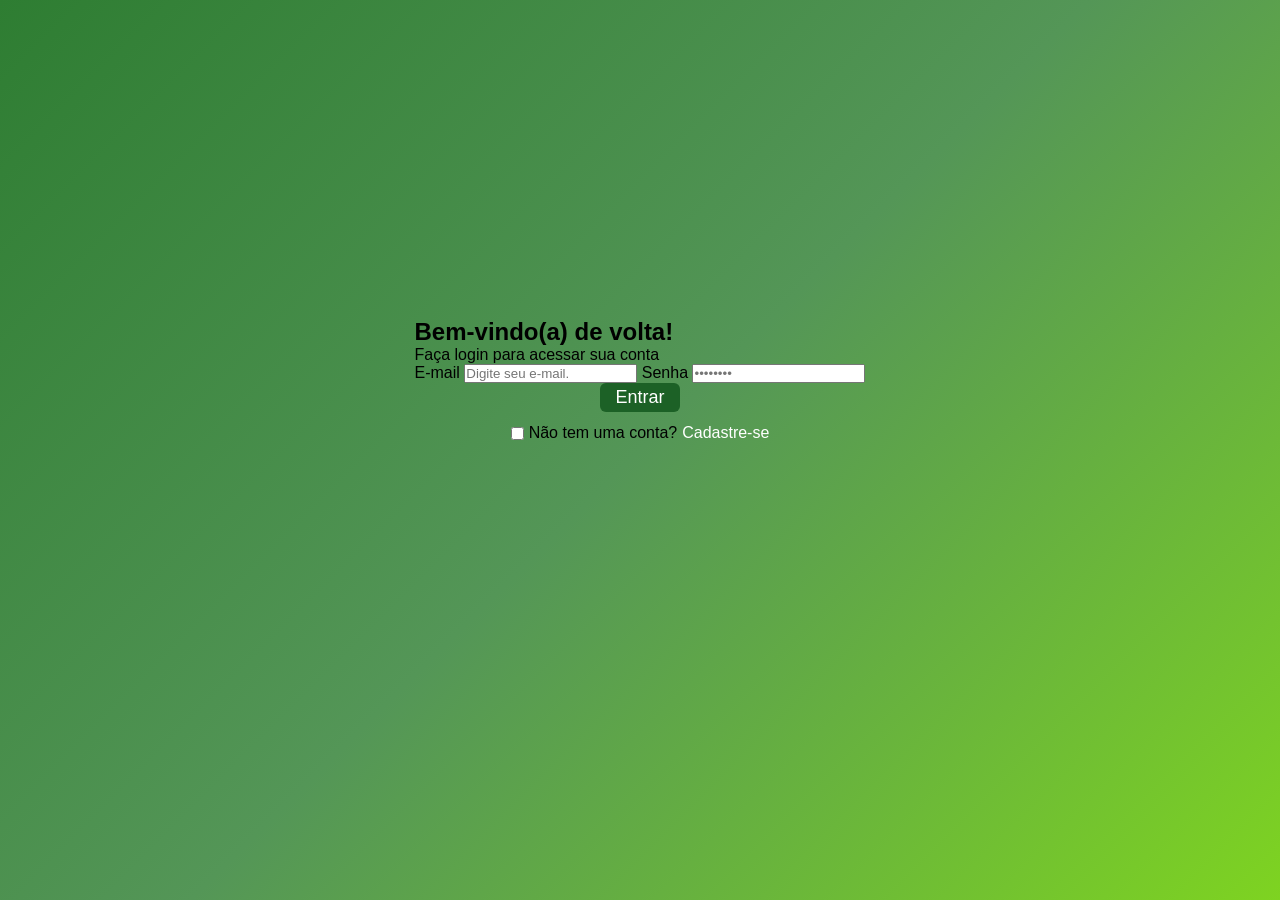
<file: index.html>
<!DOCTYPE html>
<html lang="pt-BR">

<head>
    <meta charset="UTF-8">
    <meta name="viewport" content="width=device-width, initial-scale=1.0">
    <title>Login</title>
    <link rel="stylesheet" href="css/style.css">
</head>

<body>

    <div class="container">

        <div cla     ss="formulario">

            <h2>Bem-vindo(a) de volta!</h2>
            <p>Faça login para acessar sua conta</p>

            <label class="label_cadastro">E-mail</label>
            <input type="email" placeholder="Digite seu e-mail.">

            <label>Senha</label>
            <input type="password" placeholder="••••••••">

            <div class="cadastro">

                    <a class="entrar" href="inicio.html">Entrar</a>

                <label>
                    <input type="checkbox">
                    Não tem uma conta?
                    <a href="cadastro.html">Cadastre-se</a>
                </label>

            </div>

        </div>

    </div>

</body>

</html>
</file>
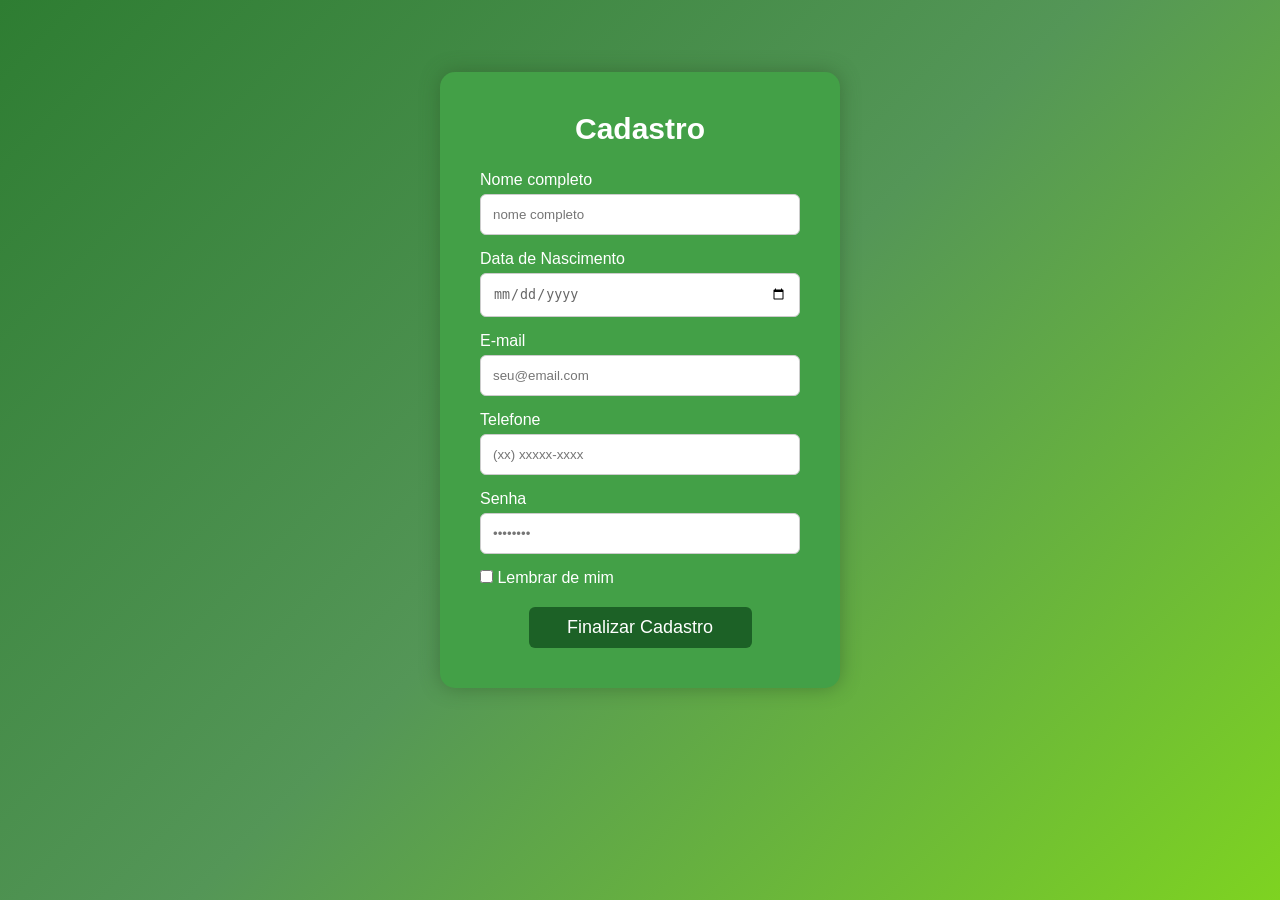
<file: cadastro.html>
<!DOCTYPE html>
<html lang="pt-BR">

<head>
    <meta charset="UTF-8">
    <meta name="viewport" content="width=device-width, initial-scale=1.0">
    <title>Página de Cadastro</title>
    <link rel="icon" type="image/png" sizes="32x32" href="img/logo.png">
    <link rel="stylesheet" href="css/style.css">
</head>

<body>

    <div class="container">

        <div class="formulario_cadastro">

            <h2>Cadastro</h2>

            <label class="label_cadastro">Nome completo</label>
            <input type="text" placeholder="nome completo">

            <label class="label_cadastro">Data de Nascimento</label>
            <input type="date" placeholder="dd/mm/aaaa">

            <label class="label_cadastro">E-mail</label>
            <input type="email" placeholder="seu@email.com">

            <label class="label_cadastro">Telefone</label>
            <input type="tel" placeholder="(xx) xxxxx-xxxx">

            <label class="label_cadastro">Senha</label>
            <input type="password" placeholder="••••••••">

            <div class="opcoes_cadastro">
                <label>
                    <input type="checkbox">
                    Lembrar de mim
                </label>

                <a href="inicio.html" class="botao_cadastro">Finalizar Cadastro</a>

            </div>

        </div>

    </div>

</body>

</html>
</file>
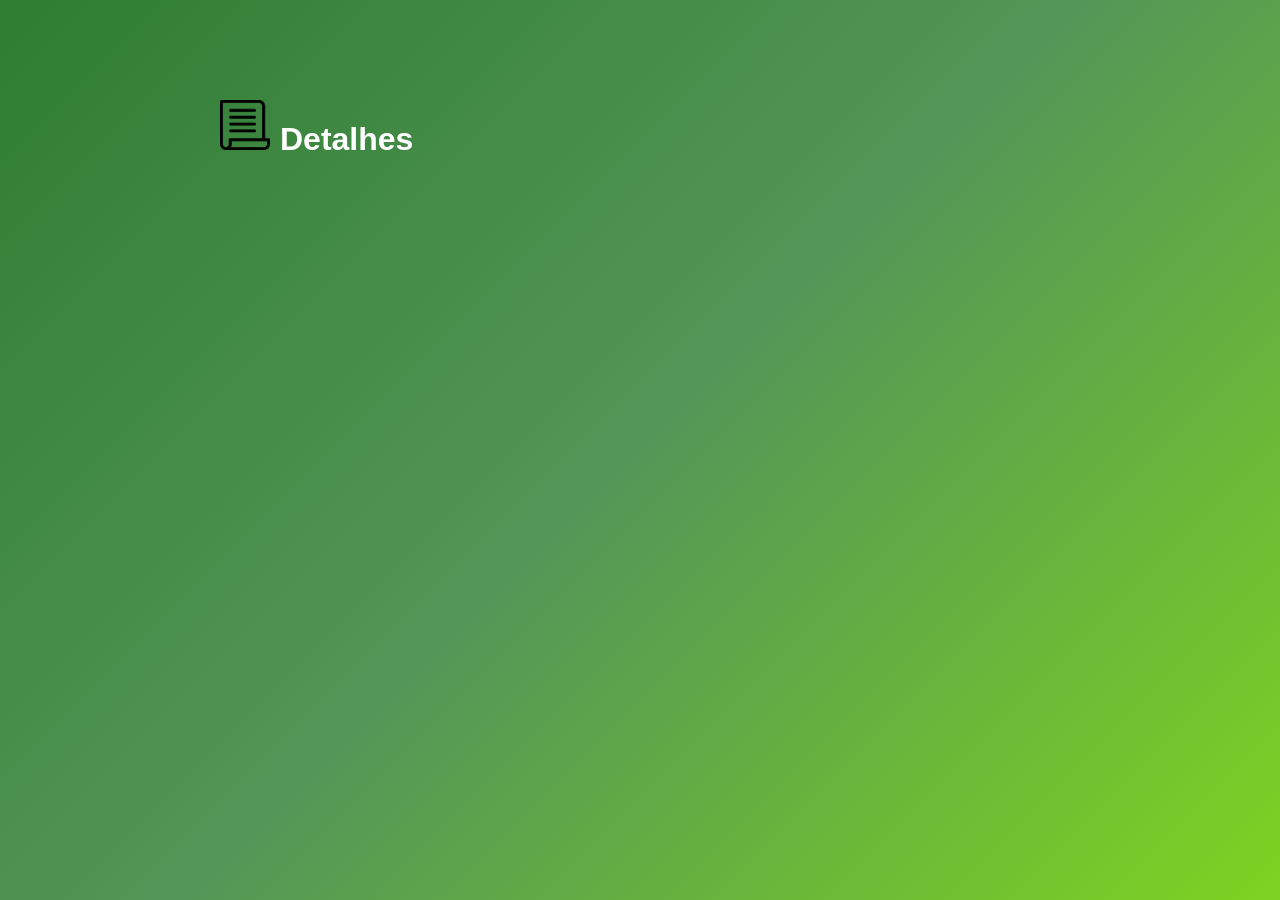
<file: Detalhes.html>
<!DOCTYPE html>
<html lang="pt-BR">

<head>
    <meta charset="UTF-8">
    <meta name="viewport" content="width=device-width, initial-scale=1.0">
    <title>Página de Detalhes</title>
    <link rel="icon" type="image/png" sizes="32x32" href="img/logo.png">
    <link rel="stylesheet" href="css/style.css">
</head>

<body>
    <div class="headerPags">

        <h1><img src="img/Detalhes.png" alt="Logo">Detalhes</h1>

    </div>

</body>
</html>
</file>
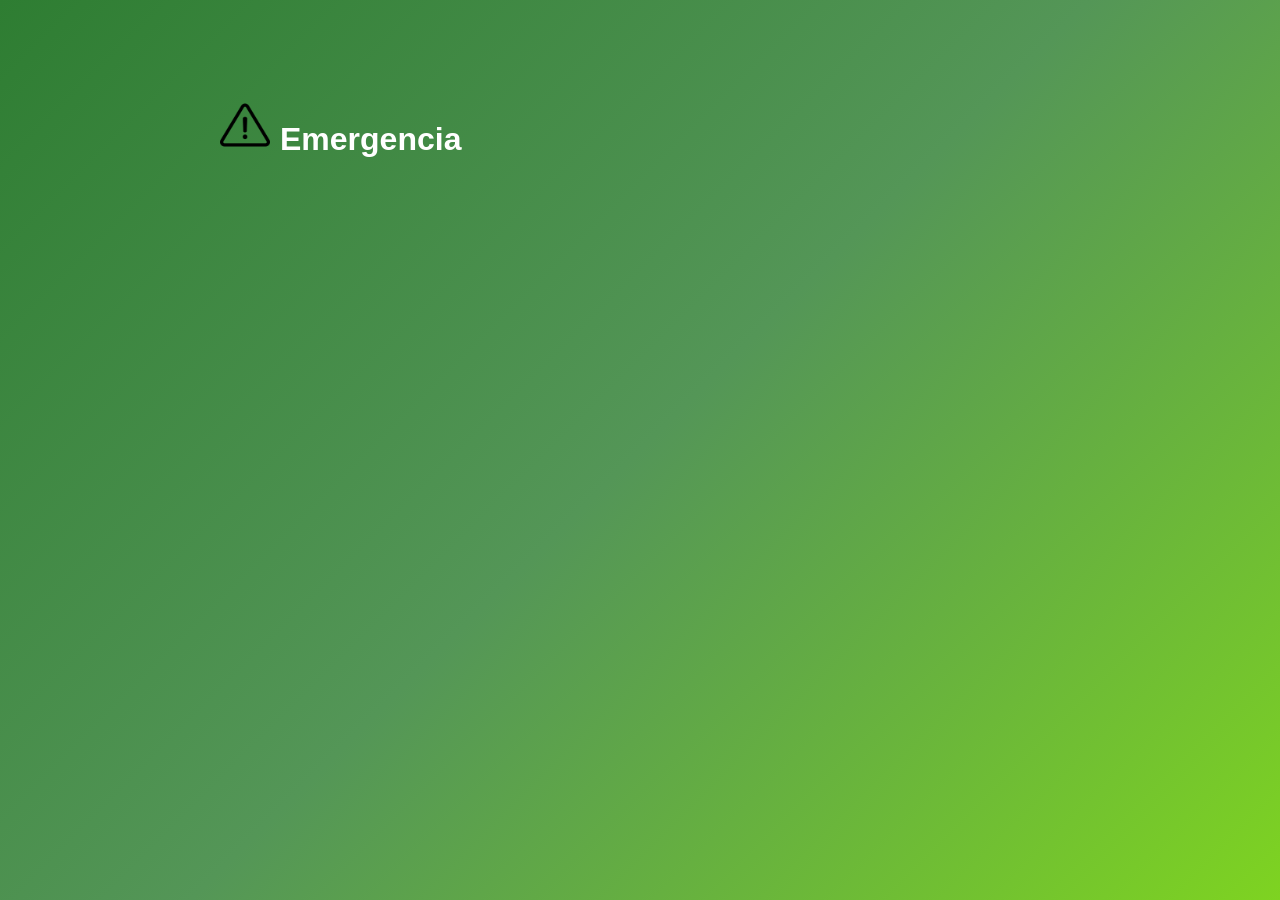
<file: Emergencia.html>
<!DOCTYPE html>
<html lang="pt-BR">

<head>
    <meta charset="UTF-8">
    <meta name="viewport" content="width=device-width, initial-scale=1.0">
    <title>Página de Emergencia</title>
    <link rel="icon" type="image/png" sizes="32x32" href="img/logo.png">
    <link rel="stylesheet" href="css/style.css">
</head>
<body>

    <div class="headerPags">

        <h1><img src="img/alert.png" alt="Logo">Emergencia</h1>

    </div>

    
</body>
</html>
</file>
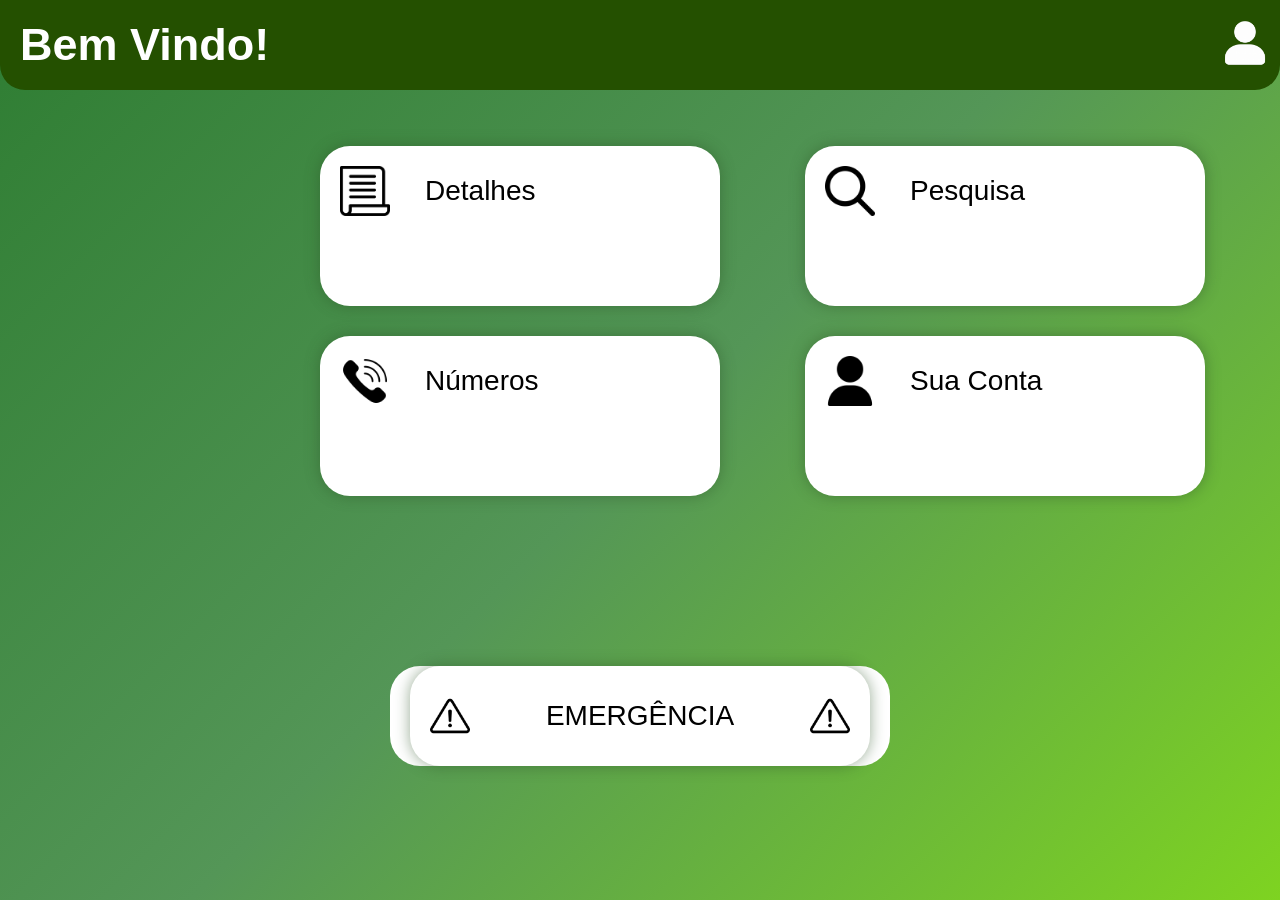
<file: inicio.html>
<!DOCTYPE html>
<html lang="pt-br">

<head>
    <meta charset="UTF-8">
    <meta name="viewport" content="width=device-width, initial-scale=1.0">
    <title>Página Inicial</title>
    <link rel="stylesheet" href="css/style.css">
</head>

<body>

    <header class="headerInicio">
        <h2>Bem Vindo!</h2>
        <img src="img/Usuario.png">
    </header>

    <br><br>

    <div class="grid-cards">
        <div class="card"><a href="Detalhes.html" class="card-link"><img src="img/Detalhes.png">Detalhes</a></div>
        <div class="card"><a href="Pesquisa.html" class="card-link"><img src="img/Pesquisa.png">Pesquisa</a></div>
        <div class="card"><a href="Numeros.html" class="card-link"><img src="img/Numeros.png">Números</a></div>
        <div class="card"><a href="Conta.html" class="card-link"><img src="img/Usuario2.png">Sua Conta</a></div>
    </div>

    <footer>
        <button class="botao-emergencia">
            <img src="img/alert.png" alt="">
            <span>EMERGÊNCIA</span>
            <img src="img/alert.png" alt="">
        </button>
    </footer>

</body>

</html>
</file>
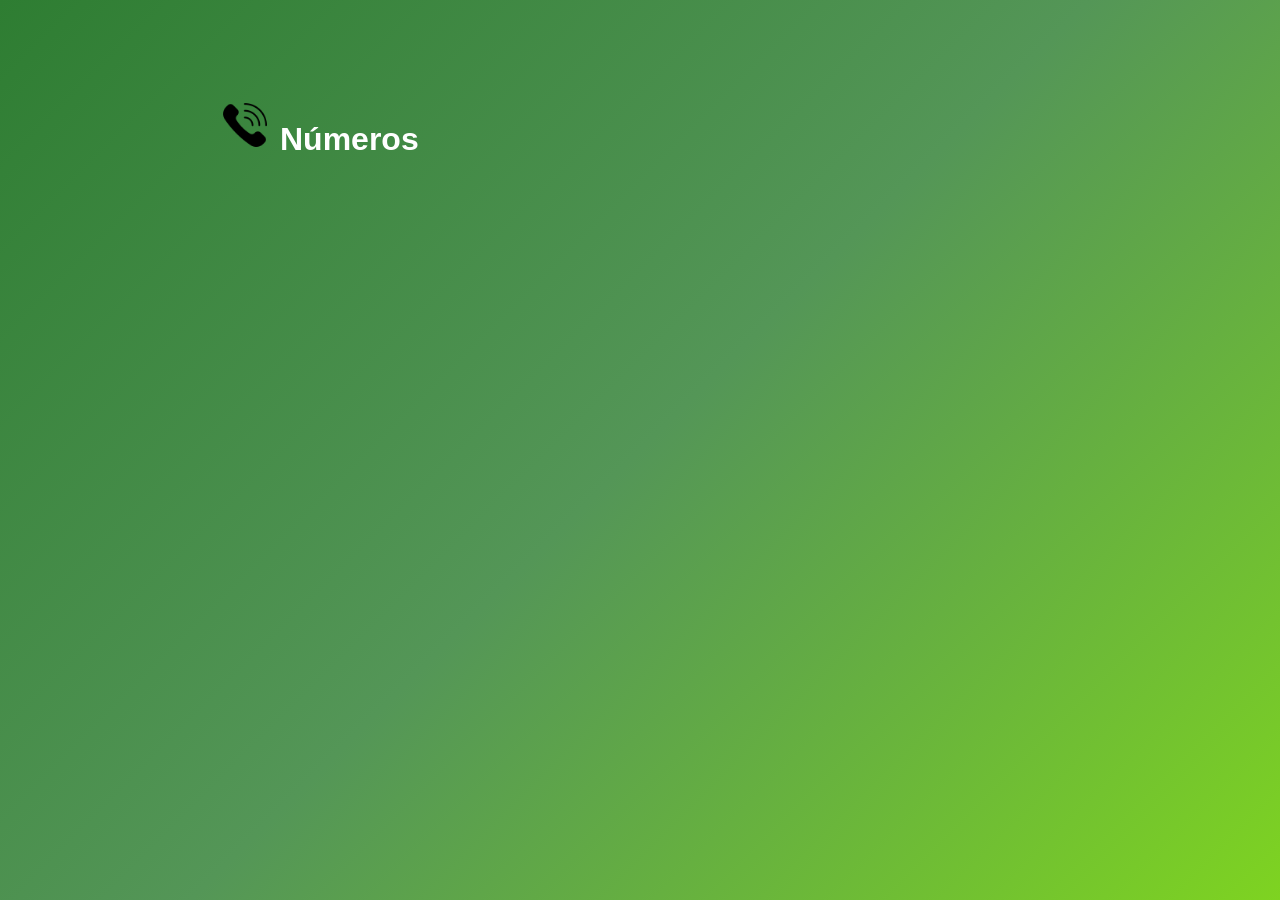
<file: Numeros.html>
<!DOCTYPE html>
<html lang="pt-BR">

<head>
    <meta charset="UTF-8">
    <meta name="viewport" content="width=device-width, initial-scale=1.0">
    <title>Página de Números</title>
    <link rel="icon" type="image/png" sizes="32x32" href="img/logo.png">
    <link rel="stylesheet" href="css/style.css">
</head>
<body>
    <div class="headerPags">

        <h1><img src="img/Numeros.png" alt="Logo">Números</h1>
        
    </div>

    


</body>
</html>
</file>
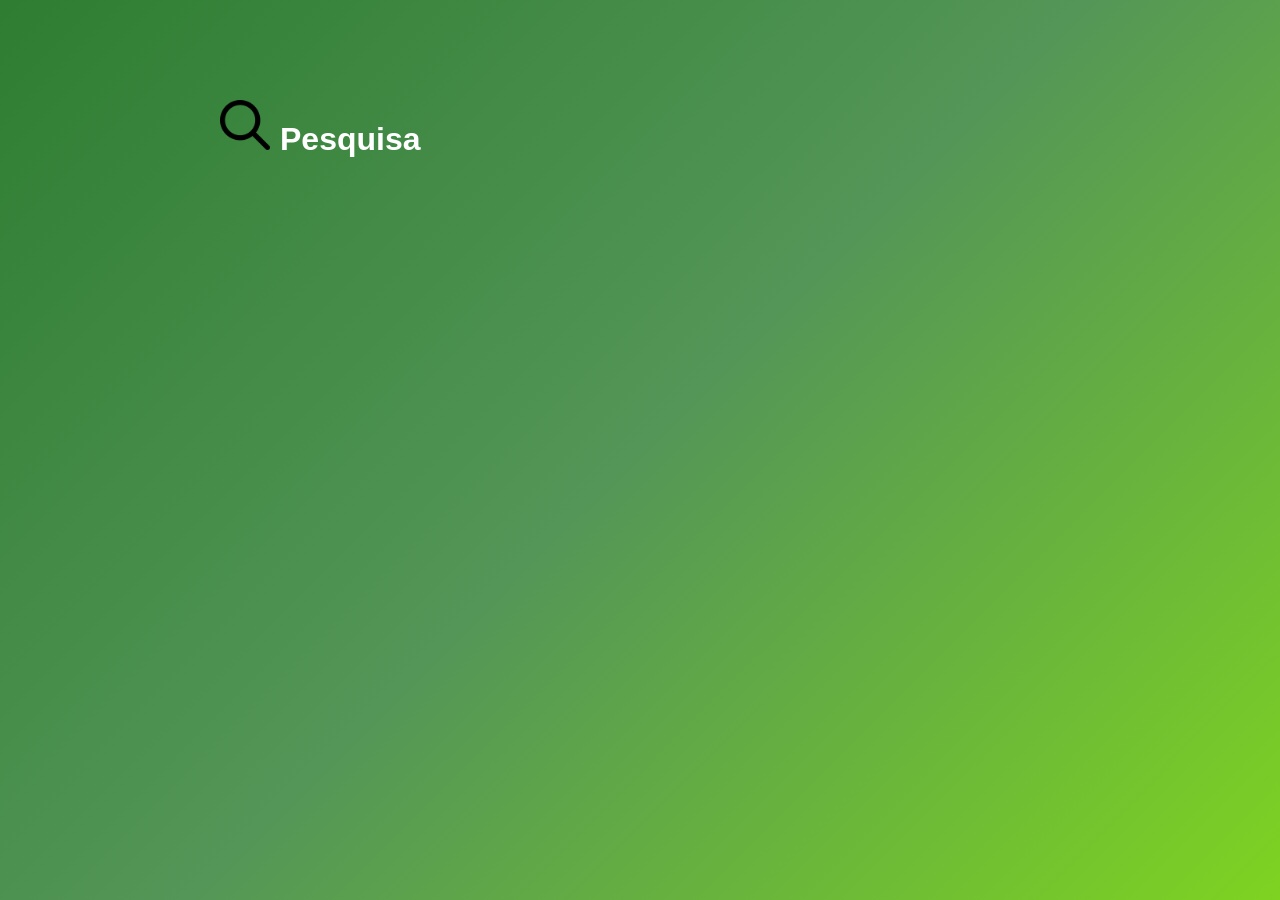
<file: Pesquisa.html>
<!DOCTYPE html>
<html lang="pt-BR">

<head>
    <meta charset="UTF-8">
    <meta name="viewport" content="width=device-width, initial-scale=1.0">
    <title>Página de Pesquisa</title>
    <link rel="icon" type="image/png" sizes="32x32" href="img/logo.png">
    <link rel="stylesheet" href="css/style.css">
</head>
<body>

    <div class="headerPags">
        
        <h1><img src="img/Pesquisa.png" alt="Logo">Pesquisa</h1>

    </div>


</body>
</html>
</file>
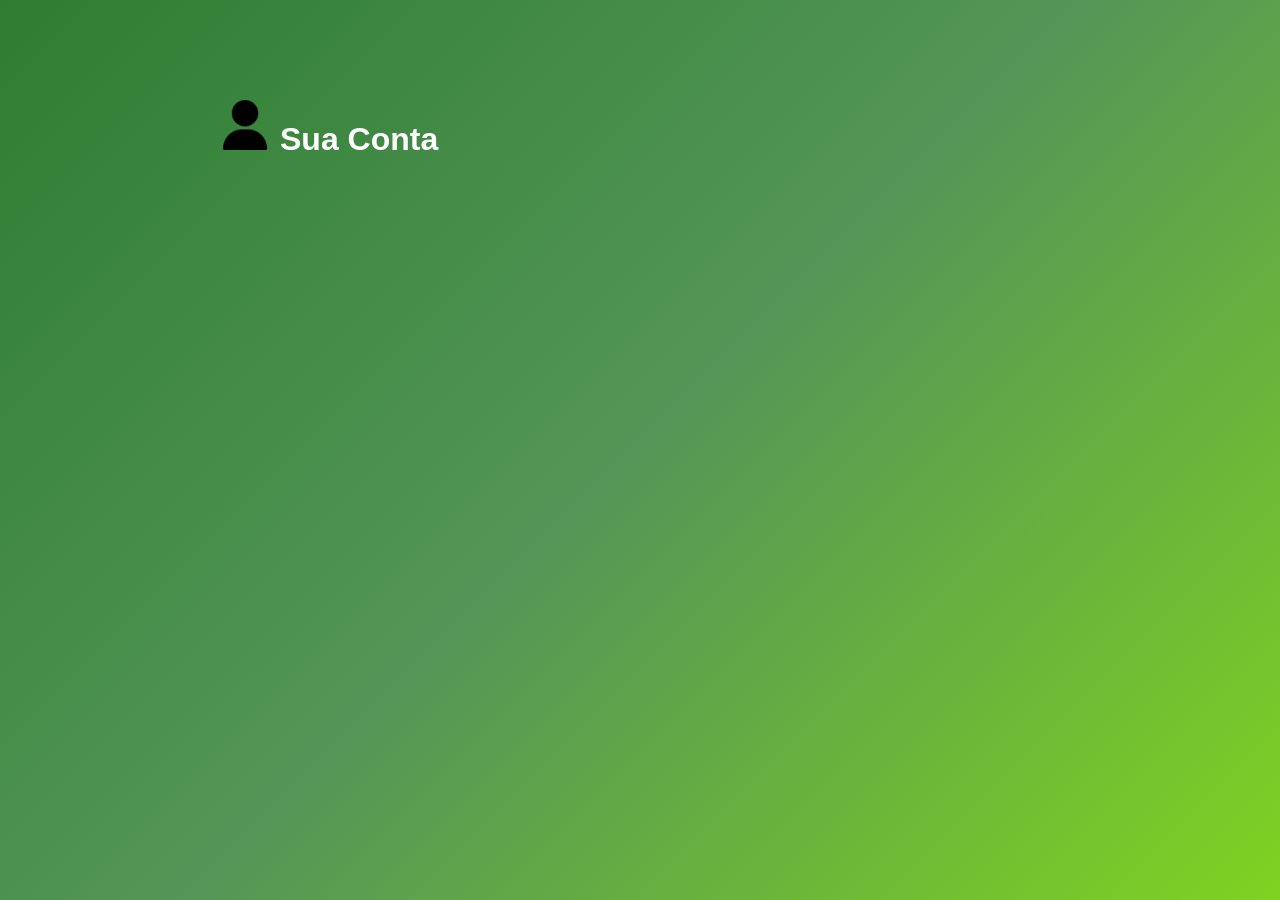
<file: SuaConta.html>
<!DOCTYPE html>
<html lang="pt-BR">

<head>
    <meta charset="UTF-8">
    <meta name="viewport" content="width=device-width, initial-scale=1.0">
    <title>Página de Sua Conta</title>
    <link rel="icon" type="image/png" sizes="32x32" href="img/logo.png">
    <link rel="stylesheet" href="css/style.css">
</head>
<body>

    <div class="headerPags">

        <h1><img src="img/Usuario2.png" alt="Logo">Sua Conta</h1>
        
    </div>


</body>
</html>
</file>
<file: css/style.css>
* {
    margin: 0;
    padding: 0;
    box-sizing: border-box;
    text-decoration: none;
    color: inherit;
}

body {
    min-height: 100vh;
    display: flex;
    flex-direction: column;
    font-family: Arial, Helvetica, sans-serif;
    background: linear-gradient(135deg, #2E7D32 0%, #549657 50%, #7ED321 100%);
    background-repeat: no-repeat;
    background-size: cover;
    background-position: center;
}

/* HEADER */

header {
    display: flex;
    justify-content: space-between;
    align-items: center;
}

header img {
    width: 70px;
    height: 70px;
}

.headerInicio {
    width: 100%;
    height: 90px;
    display: flex;
    align-items: center;
    padding-left: 20px;
    background: #245000;
    color: white;
    border-bottom-left-radius: 25px;
    border-bottom-right-radius: 25px;
}

.headerInicio h2 {
    font-size: 45px;
}

.headerPags {
    width: 100%;
    height: 90px;
    display: flex;
    align-items: flex-start;
    padding-left: 20px;
}

.headerPags img {
    margin-right: 10px;
    width: 50px;
    height: 50px;
}

/* ESFERA */

.esfera img {
    width: 75px;
    height: 67px;
    margin: 10px;
    border-radius: 50%;
}

.esfera h2 {
    color: white;
}

main {
    flex: 1;
    padding: 20px;
}

/* CARDS */

.grid-cards {
    display: grid;
    grid-template-columns: repeat(2, 1fr);
    gap: 30px;
    padding: 20px;
    margin-left: 300px;
}

.card {
    width: 400px;
    height: 160px;
    display: flex;
    align-items: flex-start;
    justify-content: flex-start;
    padding: 20px;
    border-radius: 30px;
    background: white;
    color: black;
    font-size: 28px;
    cursor: pointer;
    transition: .3s;
    box-shadow: 0 0 15px rgba(44, 85, 38, 0.493);
}

.card:hover {
    transform: scale(1.03);
}

.card img {
    width: 50px;
    height: 50px;
    margin-right: 20px;
}

.card-link {
    display: flex;
    align-items: center;
    gap: 15px;
    color: black;
}

.rodape {
    width: 300px;
    background: white;
    color: black;
}

/* CONTAINER */

.container {
    width: 100%;
    min-height: calc(100vh - 140px);
    display: flex;
    justify-content: center;
    align-items: center;
}

/* LOGIN */

.formulario {
    width: 600px;
    display: flex;
    flex-direction: column;
    align-items: center;
    gap: 20px;
    padding: 40px;
    border-radius: 15px;
    background: #43A047;
    box-shadow: 0 0 20px rgba(44, 85, 38, 0.493);
}

.formulario h2,
.formulario p {
    color: white;
}

.formulario p {
    margin-bottom: 25px;
}

.formulario label {
    width: 100%;
    margin-bottom: 5px;
    text-align: left;
    color: white;
}

.formulario input[type="email"],
.formulario input[type="password"] {
    width: 100%;
    padding: 12px;
    border: 1px solid #ccc;
    border-radius: 6px;
}

/* OPÇÕES */

.opcoes {
    width: 100%;
    display: flex;
    justify-content: space-between;
    align-items: center;
    margin: 15px 0 25px;
    font-size: 14px;
}

.opcoes a {
    color: white;
}

.opcoes a:hover {
    text-decoration: underline;
}

/* CADASTRO LOGIN */

.cadastro {
    display: flex;
    flex-direction: column;
    align-items: center;
    gap: 12px;
    width: 100%;
}

.cadastro label {
    width: auto;
    display: flex;
    align-items: center;
    justify-content: center;
    gap: 5px;
}

.cadastro a {
    color: white;
}

.cadastro a:hover {
    text-decoration: underline;
}

/* BOTÕES */

button {
    width: 80%;
    padding: 10px;
    border: none;
    border-radius: 6px;
    background: white;
    color: black;
    font-size: 18px;
    cursor: pointer;
    transition: .3s;
}

button:hover {
    color: black;
}

.entrar {
    display: flex;
    flex-direction: column;
    align-items: center;
    width: 80px;
    padding: 4px;
    border: none;
    border-radius: 6px;
    background: #1c6126;
    color: white;
    font-size: 18px;
    cursor: pointer;
}

.botao_cadastro {
    width: 223px;
    margin: 20px auto 0;
    padding: 10px;
    border: none;
    border-radius: 6px;
    background: #1c6126;
    color: white;
    font-size: 18px;
    cursor: pointer;
    display: flex;
    justify-content: center;
}

.botao_cadastro:hover {
    background: #074e10;
}

.botao-emergencia {
    width: 100%;
    height: 100%;
    display: flex;
    justify-content: space-between;
    align-items: center;
    padding: 0 20px;
    border: none;
    border-radius: 30px;
    background: white;
    color: black;
    font-size: 28px;
    cursor: pointer;
    transition: .3s;
    box-shadow: 0 0 15px rgba(44, 85, 38, 0.493);
}

.botao-emergencia:hover {
    color: rgb(0, 100, 22);
}

/* FORMULÁRIO CADASTRO */

.formulario_cadastro {
    width: 400px;
    display: flex;
    flex-direction: column;
    padding: 40px;
    border-radius: 15px;
    background: #43A047;
    box-shadow: 0 0 20px rgba(44, 85, 38, 0.493);
}

.logo_login_cadastro {
    width: 250px;
    height: 100%;
    margin-bottom: 30px;
}

.formulario_cadastro h2 {
    align-self: center;
    margin-bottom: 10px;
    color: white;
    font-size: 30px;
}

.formulario_cadastro p {
    margin-bottom: 25px;
    color: #666;
}

.formulario_cadastro label {
    display: block;
    margin-top: 15px;
    margin-bottom: 5px;
    color: white;
}

.formulario_cadastro input[type="text"],
.formulario_cadastro input[type="email"],
.formulario_cadastro input[type="password"],
.formulario_cadastro input[type="date"],
.formulario_cadastro input[type="tel"] {
    width: 100%;
    padding: 12px;
    border: 1px solid #ccc;
    border-radius: 6px;
    color: #666;
}

/* TÍTULOS */

h1 {
    margin-top: 100px;
    margin-left: 200px;
    color: white;
}

/* FOOTER */

footer {
    width: 500px;
    height: 100px;
    margin: 150px auto 20px;
    display: flex;
    justify-content: space-between;
    align-items: center;
    padding: 0 20px;
    border-radius: 30px;
    background: white;
    color: black;
    font-size: 28px;
    transition: .3s;
}

footer img {
    width: 40px;
    height: 40px;
}

footer:hover {
    transform: scale(1.03);
}
</file>
